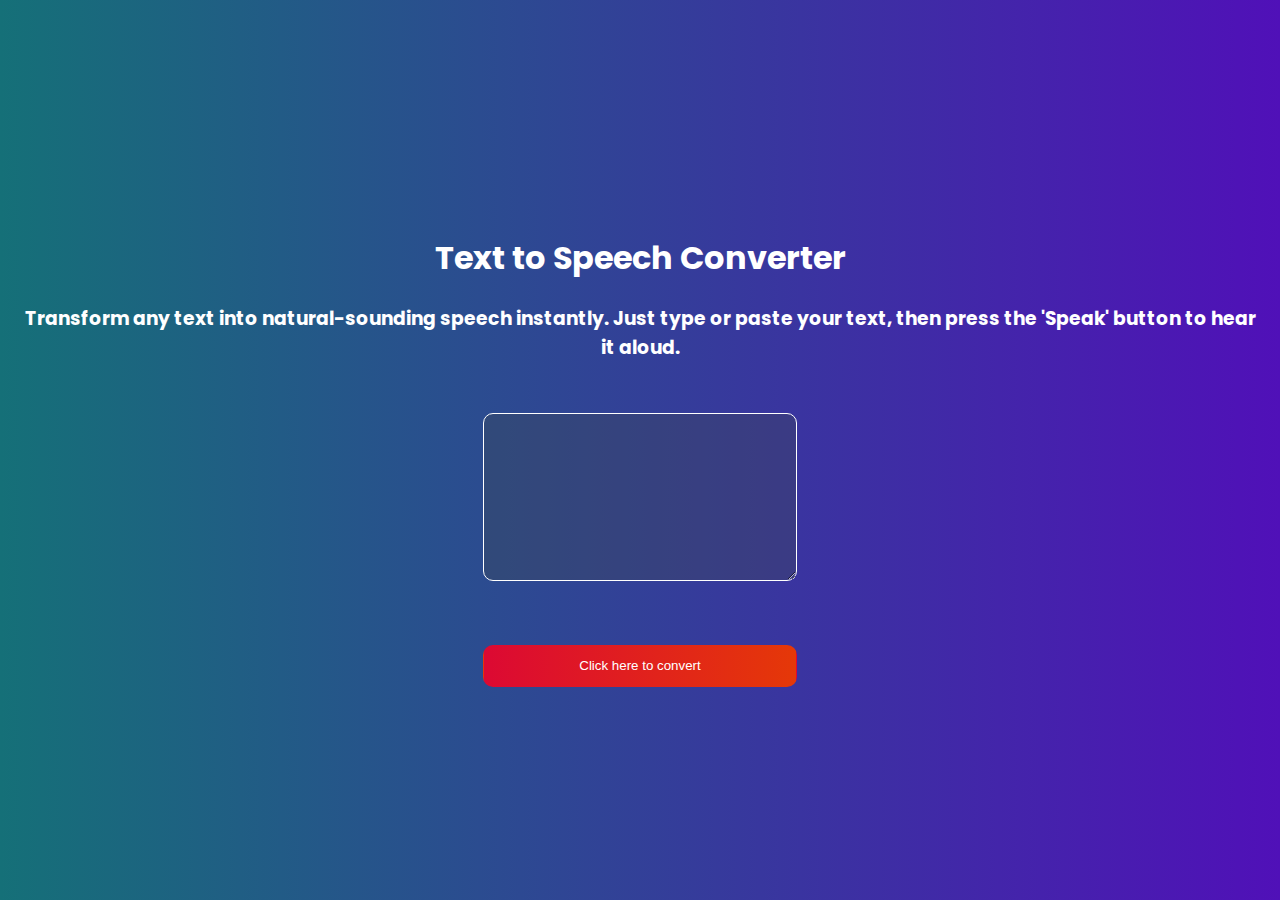
<file: voice/index.html>
<!DOCTYPE html>
<html lang="en">
 
<head>
    <meta charset="UTF-8">
    <meta name="viewport"
          content="width=device-width, initial-scale=1.0">
    <title>Text to Speech Converter</title>
    <link rel="stylesheet" href="style.css">
</head>
 
<body>
    <div class="container">
        <div class="app-container">
            <div class="headings-container">
                <h1>
                      Text to Speech Converter 
                  </h1>
                <h3>
                  Transform any text into natural-sounding speech instantly. Just type or paste your text, then press the 'Speak' button to hear it aloud.
                  </h3>
            </div>
 
            <div class="interaction-container">
            <textarea id="textToConvert"
              placeholder="Enter text here"
              cols="35"
              rows="10"
              class="text-control">
            </textarea>
    
                <p class="error-para"></p>
                <button class="btn" id="convertBtn">
                Click here to convert</button>
            </div>
        </div>
    </div>
 
    <script src="script.js"></script>
</body>
 
</html>
</file>
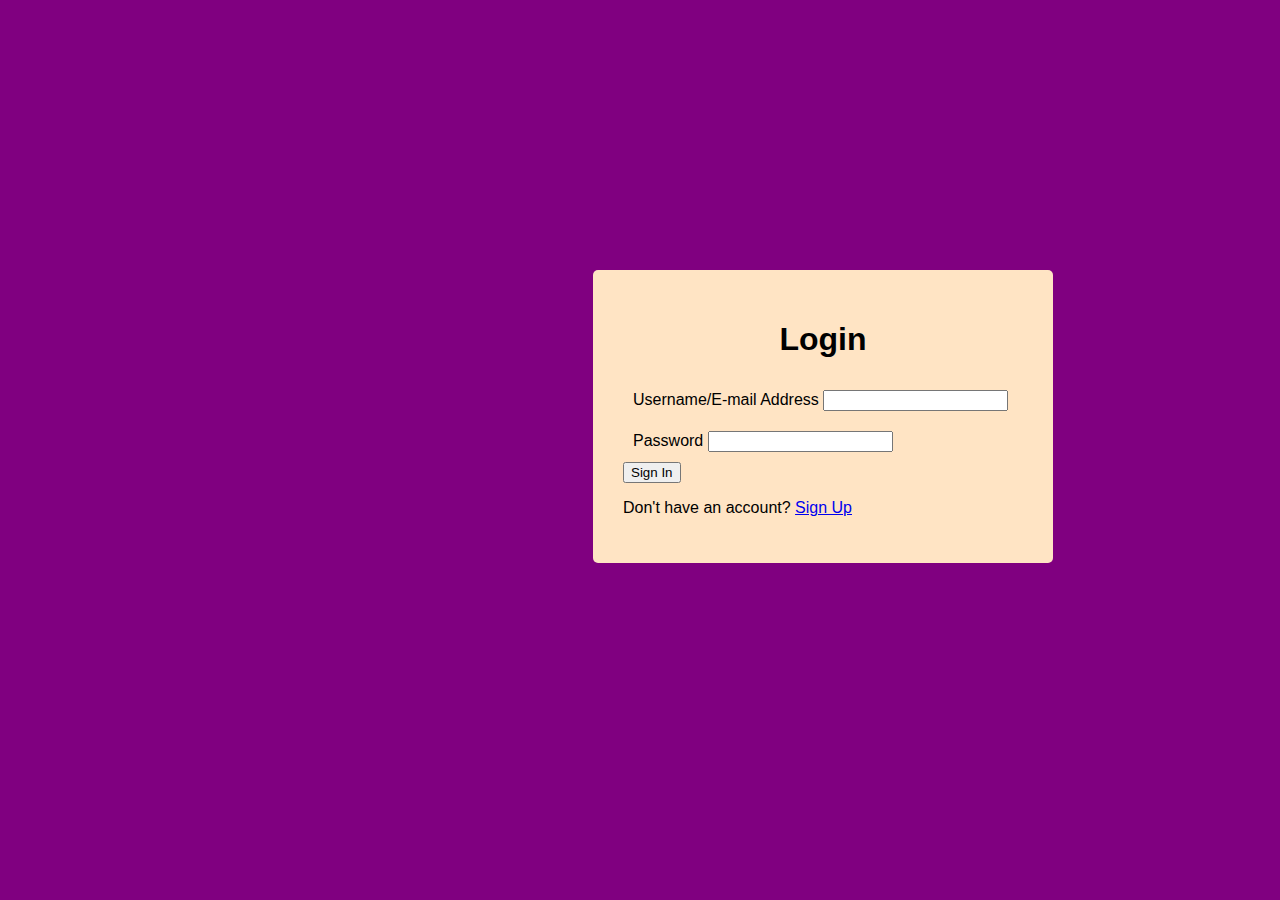
<file: voice/index1.html>
<!DOCTYPE html>
<html lang="en">
<head>
    <meta charset="UTF-8">
    <meta name="viewport" content="width=device-width, initial-scale=1.0">
    <title>signin</title>
    <link rel="stylesheet" href="style1.css">
</head>
<body>
    
    <div class="container">
        <form action="index.html" method="get" id="form">
            <h1>Login</h1>
            <div class="input">
                <label for="username">Username/E-mail Address</label>
                <input type="text" name="username" id="username" required>
            </div>
            <div class="input">
                <label for="pass">Password</label>
                <input type="password" name="pass" id="pass" required>
            </div>
            <button type="submit">Sign In</button>
            <p>Don't have an account?
            <a href="index2.html">Sign Up</a></p>

        </form>
    </div>

    
</body>
</html>
</file>
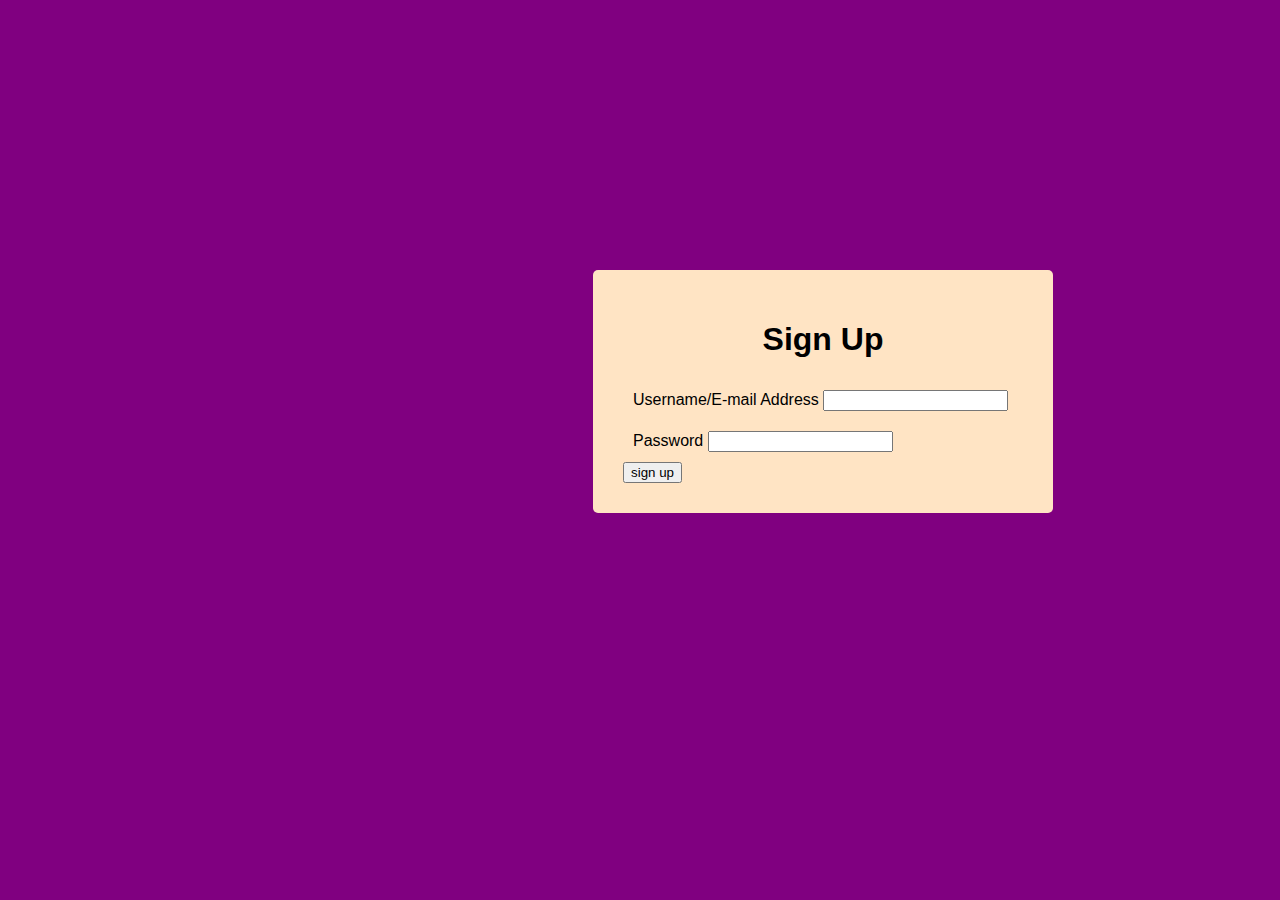
<file: voice/index2.html>
<!DOCTYPE html>
<html lang="en">
<head>
    <meta charset="UTF-8">
    <meta name="viewport" content="width=device-width, initial-scale=1.0">
    <title>Document</title>
    <link rel="stylesheet" href="style1.css">
</head>
<body>
    <div class="container">
        <form action="index.html" method="get" id="form">
            <h1>Sign Up</h1>
            <div class="input">
                <label for="username">Username/E-mail Address</label>
                <input type="text" name="username" id="username" required>
            </div>
            <div class="input">
                <label for="pass">Password</label>
                <input type="password" name="pass" id="pass" required>
            </div>
            <button type="submit">sign up</button>
</body>
</html>
</file>
<file: voice/style.css>
@import url(
'https://fonts.googleapis.com/css2?family=Poppins&display=swap');
 
body {
    padding: 0;
    margin: 0;
    box-sizing: border-box;
    font-family: "Poppins", sans-serif;
}
 
.container {
    height: 100vh;
    width: 100%;
    display: flex;
    align-items: center;
    justify-content: center;
    background-image: linear-gradient(90deg, #157078, #5010b8);
}
 
.app-container {
    display: flex;
    align-items: center;
    justify-content: center;
    flex-direction: column;
    text-align: center;
    color: #fff;
}
 
.headings-container {
    padding: 0 1rem;
}
 
.interaction-container {
    display: flex;
    align-items: normal;
    justify-content: center;
    flex-direction: column;
    text-align: center;
    padding: 0 1rem;
}
 
.text-control {
    padding: 0.5rem;
    margin: 2rem 0;
    background-color: #3f464a52;
    color: #fff;
    border: 1px solid #fff;
    border-radius: 10px;
}
 
.text-control:focus-visible {
    outline: none;
}
 
.error-para {
    color: rgb(241, 245, 13);
}
 
.btn {
    padding: 0.8rem;
    background-image: linear-gradient(90deg, #dc0933, #e53808);
    border: 1px solid transparent;
    border-radius: 10px;
    color: #fff;
    cursor: pointer;
    transition: all 0.25s;
}
 
.btn:hover {
    padding: 1rem;
}
</file>
<file: voice/style1.css>
body{
    background-color:purple;
    font-family: 'Poppins',sans-serif;
}
#form{
    width: 400px;
    margin:30vh 20vh 0 65vh;
    border-radius: 5px;
    background-color: bisque;
    padding: 30px;
}
.input{
    padding: 10px;
}
h1{
    text-align: center;
}
</file>
